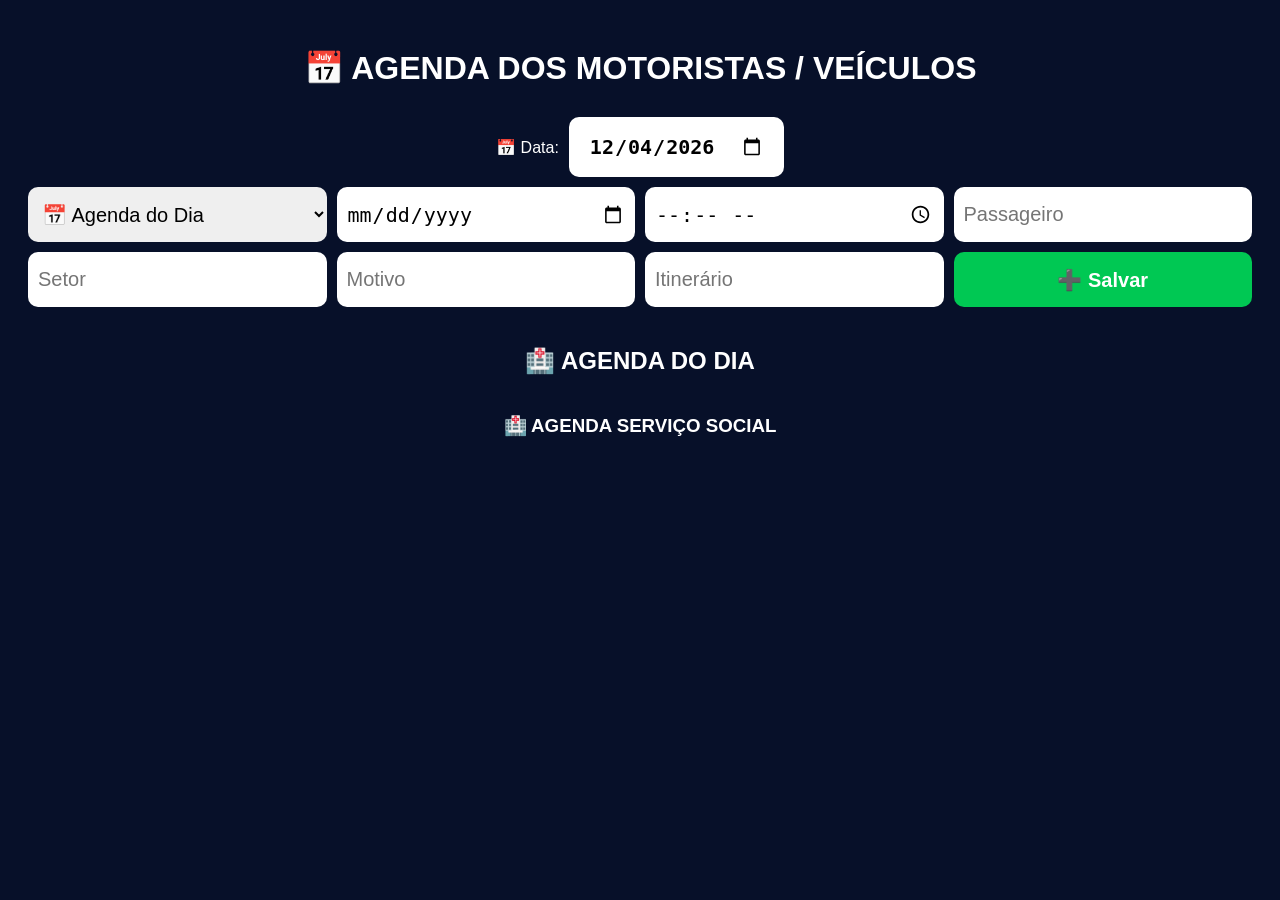
<file: agenda.html>
<!doctype html>
<html lang="pt-BR">

<head>

<meta charset="utf-8">
<meta name="viewport" content="width=device-width,initial-scale=1">

<title>Agenda Completa</title>

<style>

body{
  background:#071029;
  color:white;
  font-family:Arial;
  padding:20px;
}

h1{
  text-align:center;
  margin-bottom:20px;
}

table{
  width:100%;
  border-collapse:collapse;
}

th{
  background:#2c4078;
  padding:12px;
}

td{
  padding:10px;
  text-align:center;
  border:1px solid #1e2f5c;
}

tr:nth-child(even){
  background:#0c1d40;
}

tr:nth-child(odd){
  background:#0e224d;
}

.formulario{

display:grid;
grid-template-columns:
repeat(4,1fr);
font-size:12px;
gap:10px;
margin-bottom:20px;
}

.formulario input,
.formulario select{
  width:100%;
  height:55px;
  padding:10px;
  font-size:20px;
  border:none;
  border-radius:10px;
  box-sizing:border-box;
}

.formulario button{
  background:#00c853;
  color:white;
  height:55px;
  font-size:20px;
  font-weight:bold;
  border:none;
  border-radius:10px;
  cursor:pointer;
  transition:0.2s;
}

.formulario button:hover{
  transform:scale(1.03);
}

  #campoHora,
#campoPeriodo{
  width:100%;
}

#campoHora input,
#campoPeriodo select{
  width:100%;
  height:55px;
  box-sizing:border-box;
}

</style>

</head>

<body>

<h1>📅 AGENDA DOS MOTORISTAS / VEÍCULOS</h1>


<div style="
  display:flex;
  justify-content:center;
  align-items:center;
  gap:10px;
  padding:10px;
">

  <label>📅 Data:</label>

  <input
  type="date"
  id="filtroData"
  onchange="carregarAgenda();
    carregarServicoSocial()"
    style="
      padding:20px;
      border-radius:10px;
      border:none;
      font-size:20px;
      font-weight:bold;
      height:20px;
    "
  >

</div>

<div class="formulario">

<select id="tipoAgenda" onchange="atualizarFormulario()">
 
  <option value="AGENDA DO DIA">📅 Agenda do Dia</option>
  <option value="AGENDA SERVIÇO SOCIAL">🏥 Agenda Serviço Social</option>
</select>

<input type="date" id="novaData">

<div id="campoHora">
  <input type="time" id="novaHora">
</div>

<div id="campoPeriodo" style="display:none">
  <select id="novoPeriodo">
    <option value="">Selecione o período</option>
    <option value="MANHÃ">MANHÃ</option>
    <option value="TARDE">TARDE</option>
  </select>
</div>

<input
type="text"
id="novoPassageiro"
placeholder="Passageiro"

>

<input
type="text"
id="novoSetor"
placeholder="Setor"

>

<input
type="text"
id="novoMotivo"
placeholder="Motivo"

>

<input
type="text"
id="novoItinerario"
placeholder="Itinerário"

>

<button onclick="salvarAgenda()">
➕ Salvar
</button>

</div>

     <h2 style="margin-top:40px;text-align:center;">
🏥 AGENDA DO DIA
</h2>

<div id="tabela"></div>

   <h3 style="margin-top:40px;text-align:center;">
🏥 AGENDA SERVIÇO SOCIAL
</h3>

<div id="tabelaServicoSocial"></div>

<script>

  const SHEET_ID =
"14T7zF0likp8YGeycOYBcOs9INY9gvMzpt7SMfghE8P4";

  const parseGviz = txt =>

JSON.parse(
  txt.substring(
    txt.indexOf("{"),
    txt.lastIndexOf("}") + 1
  )
);

const getCell = c =>
  c?.f ?? c?.v ?? "";

function atualizarFormulario(){

  const tipo =
  document.getElementById("tipoAgenda").value;

  document.getElementById("campoHora").style.display =
    tipo === "AGENDA DO DIA"
      ? "block"
      : "none";

  document.getElementById("campoPeriodo").style.display =
    tipo === "AGENDA SERVIÇO SOCIAL"
      ? "block"
      : "none";

  document.getElementById("campoSetor").style.display =
    tipo === "AGENDA SERVIÇO SOCIAL"
       ? "none"
       : "block";

}

  async function carregarAgenda(){

const query =
"select B,C,D,E,F,G,H";

const url =

`https://docs.google.com/spreadsheets/d/${SHEET_ID}/gviz/tq` +

`?sheet=${encodeURIComponent("AGENDA DO DIA")}` +

`&tq=${encodeURIComponent(query)}` +

`&tqx=out:json`;

const res =
  await fetch(url);

const json =
  parseGviz(await res.text());

const rows =
  json.table.rows || [];


let agendaFiltrada = [];

const dataSelecionada =
  document.getElementById("filtroData")?.value;

if(dataSelecionada){

  const dataBR =
    dateToBR(dataSelecionada);

  agendaFiltrada =
    rows.filter(row=>{

      const v =
        (row.c || []).map(getCell);

      return String(v[0] || "").trim() === dataBR;

    });

}else{

  const hoje = new Date();

  hoje.setHours(0,0,0,0);

  agendaFiltrada =
    rows.filter(row=>{

      const v =
        (row.c || []).map(getCell);

      const dataTexto =
        String(v[0] || "");

      let dataAgenda;

      // formato DD/MM/YYYY
      if(dataTexto.includes("/")){

        const partes =
          dataTexto.split("/");

        dataAgenda =
          new Date(
            partes[2],
            partes[1]-1,
            partes[0]
          );
      }

      // formato YYYY-MM-DD
      else if(dataTexto.includes("-")){

        dataAgenda =
          new Date(dataTexto);
      }

      return dataAgenda >= hoje;
    });

}

function dateToBR(dataISO){

  if(!dataISO) return "";

  const [ano,mes,dia] =
    dataISO.split("-");

  return `${dia}/${mes}/${ano}`;
}

  agendaFiltrada.sort((a,b)=>{

  const va =
    (a.c || []).map(getCell);

  const vb =
    (b.c || []).map(getCell);

  function criarDataHora(data,hora){

    let d;

    if(String(data).includes("/")){

      const p =
        String(data).split("/");

      d = new Date(
        p[2],
        p[1]-1,
        p[0]
      );

    }else{

      d = new Date(data);
    }

    const h =
      String(hora || "00:00")
        .split(":");

    d.setHours(
      Number(h[0]),
      Number(h[1]),
      0,
      0
    );

    return d;
  }

  return (
    criarDataHora(va[0],va[1]) -
    criarDataHora(vb[0],vb[1])
  );

});

  let html =
`
<table>

<thead>

<tr>

<th>Data</th>
<th>Hora</th>
<th>Passageiro</th>
<th>Setor</th>
<th>Motivo</th>
<th>Itinerário</th>
<th>Status</th>

</tr>

</thead>

<tbody>
`;

  agendaFiltrada.forEach(row=>{

const v =
  (row.c || []).map(getCell);

html += `

<tr>

<td>${v[0]}</td>
<td>${v[1]}</td>
<td>${v[2]}</td>
<td>${v[3]}</td>
<td>${v[4]}</td>
<td>${v[5]}</td>
<td>${v[6]}</td>

</tr>

`;

});

  html += `
</tbody>
</table>
`;

document.getElementById(
"tabela"
).innerHTML = html;

}

async function carregarServicoSocial(){

  const query =
  "select B,C,D,F,G,H";

  const url =
  `https://docs.google.com/spreadsheets/d/${SHEET_ID}/gviz/tq` +
  `?sheet=${encodeURIComponent("AGENDA SERVIÇO SOCIAL")}` +
  `&tq=${encodeURIComponent(query)}` +
  `&tqx=out:json`;

  const res =
  await fetch(url);

  const json =
  parseGviz(await res.text());

  const rows =
  json.table.rows || [];

  const dataSelecionada =
  document.getElementById("filtroData")?.value;

  let agendaFiltrada = [];

  if(dataSelecionada){

    const [ano,mes,dia] =
    dataSelecionada.split("-");

    const dataBR =
    `${dia}/${mes}/${ano}`;

    agendaFiltrada =
    rows.filter(row=>{

      const v =
      (row.c || []).map(getCell);

      return String(v[0] || "").trim() === dataBR;

    });

  }else{

    agendaFiltrada = rows;
  }

  // Ordenar pelo período
  agendaFiltrada.sort((a,b)=>{

    const va =
    (a.c || []).map(getCell);

    const vb =
    (b.c || []).map(getCell);

    return String(va[1] || "")
      .localeCompare(String(vb[1] || ""));
  });

  let html = `
  <table>

    <thead>
      <tr>
        <th>Data</th>
        <th>Período</th>
        <th>Passageiro</th>
        <th>Motivo</th>
        <th>Itinerário</th>
        <th>Status</th>
      </tr>
    </thead>

    <tbody>
  `;

  agendaFiltrada.forEach(row=>{

    const v =
    (row.c || []).map(getCell);

    html += `
    <tr>

      <td>${v[0] || ""}</td>
      <td>${v[1] || ""}</td>
      <td>${v[2] || ""}</td>
      <td>${v[3] || ""}</td>
      <td>${v[4] || ""}</td>
      <td>${v[5] || ""}</td>

    </tr>
    `;
  });

  html += `
    </tbody>
  </table>
  `;

  document.getElementById(
    "tabelaServicoSocial"
  ).innerHTML = html;

}

  const hoje = new Date();

document.getElementById("filtroData").value =
  hoje.toISOString().split("T")[0];

const WEBAPP =
"https://script.google.com/macros/s/AKfycbwiaVBLh1B4ZpMbyDNX5RIhFhhUxX9jni8M6vmtFoYRaU2-7eazccWwngHzjajXp44t8w/exec";

async function salvarAgenda(){

const tipoAgenda =
document.getElementById("tipoAgenda").value;

const horaOuPeriodo =
tipoAgenda === "AGENDA SERVIÇO SOCIAL"
  ? document.getElementById("novoPeriodo").value
  : document.getElementById("novaHora").value;

  const payload = {

  agenda: tipoAgenda,

  data: document.getElementById("novaData").value,

  hora: horaOuPeriodo,

  passageiro: document.getElementById("novoPassageiro").value,

  setor: document.getElementById("novoSetor").value,
    
  motivo: document.getElementById("novoMotivo").value,

  itinerario: document.getElementById("novoItinerario").value

};

 const formData = new FormData();

formData.append("agenda", payload.agenda);
  
formData.append("data", payload.data);
formData.append("hora", payload.hora);
formData.append("passageiro", payload.passageiro);
formData.append("setor", payload.setor);
formData.append("motivo", payload.motivo);
formData.append("itinerario", payload.itinerario);

const res = await fetch(WEBAPP,{
  method:"POST",
  body:formData
});

  const json = await res.json();

  if(json.success){

    document.getElementById("novaData").value = "";
    document.getElementById("novaHora").value = "";
    document.getElementById("novoPassageiro").value = "";
    document.getElementById("novoSetor").value = "";
    document.getElementById("novoMotivo").value = "";
    document.getElementById("novoItinerario").value = "";

    alert("Agendamento incluído!");

    carregarAgenda();
     carregarServicoSocial();
  }else{

    alert("Erro ao gravar.");
 }

}
 
carregarAgenda();
carregarServicoSocial();
atualizarFormulario();

  setInterval(async () => {

  await carregarAgenda();
  await carregarServicoSocial();

}, 30000);

</script>

</body>
</html>
</file>
